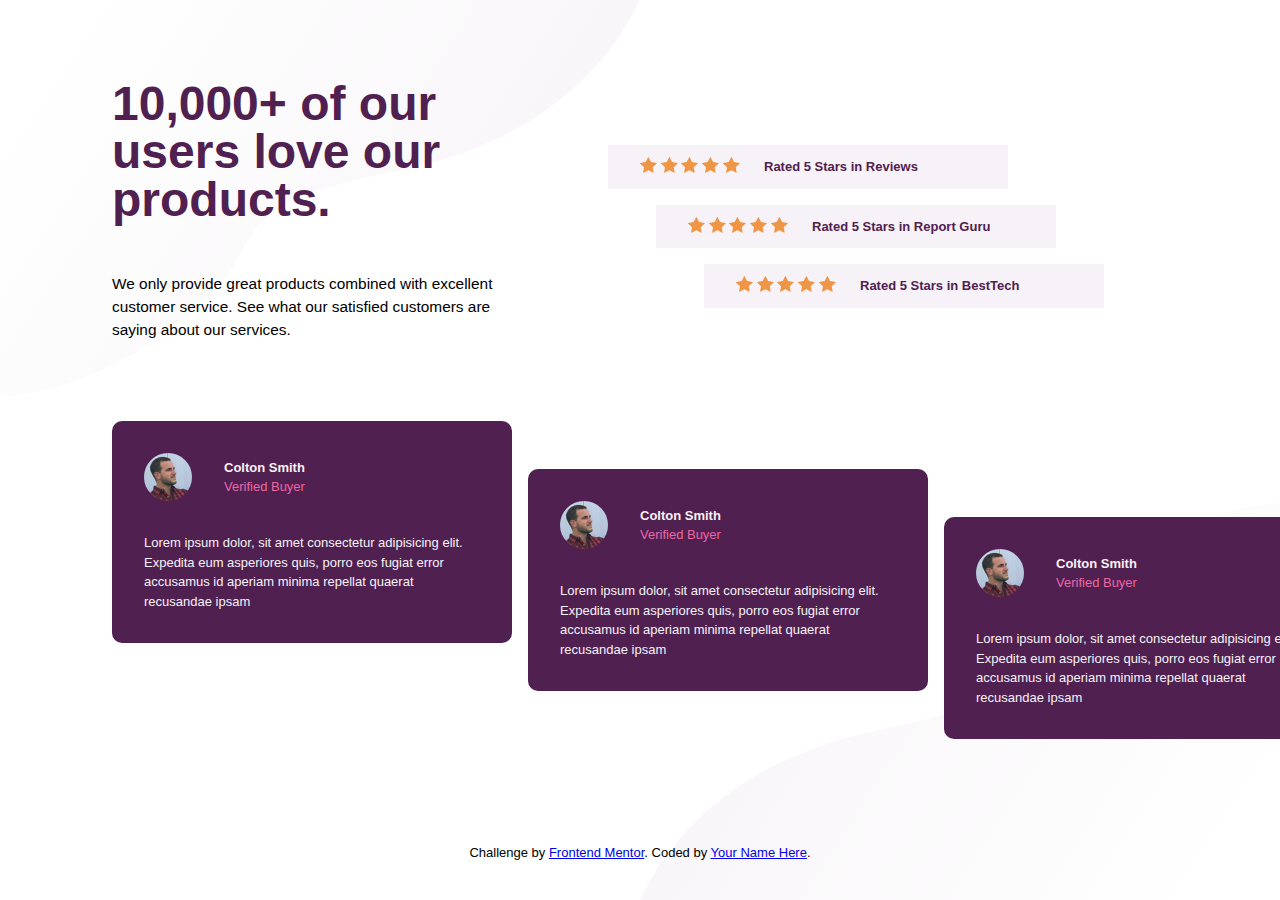
<file: Learning/index.html>
<!DOCTYPE html>
<html lang="en">
  <head>
    <meta charset="UTF-8" />
    <meta http-equiv="X-UA-Compatible" content="IE=edge" />
    <meta name="viewport" content="width=device-width, initial-scale=1.0" />
    <link rel="stylesheet" href="" />
    <link rel="stylesheet" href="/Learning/css/learn.css" />
    <title>Document</title>
  </head>
  <body>
    <div class="flow">
    <main>

        <div class="intro">
          <h1>10,000+ of our users love our products.</h1>
          <p class="lead">
            We only provide great products combined with excellent customer
            service. See what our satisfied customers are saying about our
            services.
          </p>
        </div>
        <ul class="reveiws flow-content">
          <li class="reveiw">Rated 5 Stars in Reviews</li>
          <li class="reveiw">Rated 5 Stars in Report Guru</li>
          <li class="reveiw">Rated 5 Stars in BestTech</li>
        </ul>

        <ul class="quotes flow">
          <li>
            <blockquote>
              <div class="card-item">
                <img
                  src="./social-proof-section-master/images/image-colton.jpg"
                  alt=""
                />
                <div>
                  <p class="name">Colton Smith</p>
                  <p class="status">Verified Buyer</p>
                </div>
              </div>
              <div class="quote">
                Lorem ipsum dolor, sit amet consectetur adipisicing elit.
                Expedita eum asperiores quis, porro eos fugiat error accusamus
                id aperiam minima repellat quaerat recusandae ipsam
              </div>
            </blockquote>
          </li>
          <li>
            <blockquote>
              <div class="card-item">
                <img
                  src="./social-proof-section-master/images/image-colton.jpg"
                  alt=""
                />
                <div>
                  <p class="name">Colton Smith</p>
                  <p class="status">Verified Buyer</p>
                </div>
              </div>
              <div class="quote">
                                     
                Lorem ipsum dolor, sit amet consectetur adipisicing elit.
                Expedita eum asperiores quis, porro eos fugiat error accusamus
                id aperiam minima repellat quaerat recusandae ipsam
              </div>
            </blockquote>
          </li>
          <li>
            <blockquote>
              <div class="card-item">
                <img
                  src="./social-proof-section-master/images/image-colton.jpg"
                  alt=""
                />
                <div>
                  <p class="name">Colton Smith</p>
                  <p class="status">Verified Buyer</p>
                </div>
              </div>
              <div class="quote">
                Lorem ipsum dolor, sit amet consectetur adipisicing elit.
                Expedita eum asperiores quis, porro eos fugiat error accusamus
                id aperiam minima repellat quaerat recusandae ipsam
              </div>
            </blockquote>
          </li>
        </ul>
      </div>
    </main>
    <div class="attribution" style="margin-top:200px;">
      Challenge by
      <a href="https://www.frontendmentor.io?ref=challenge" target="_blank"
        >Frontend Mentor</a
      >. Coded by <a href="#">Your Name Here</a>.
    </div>
  </body>
</html>
</file>
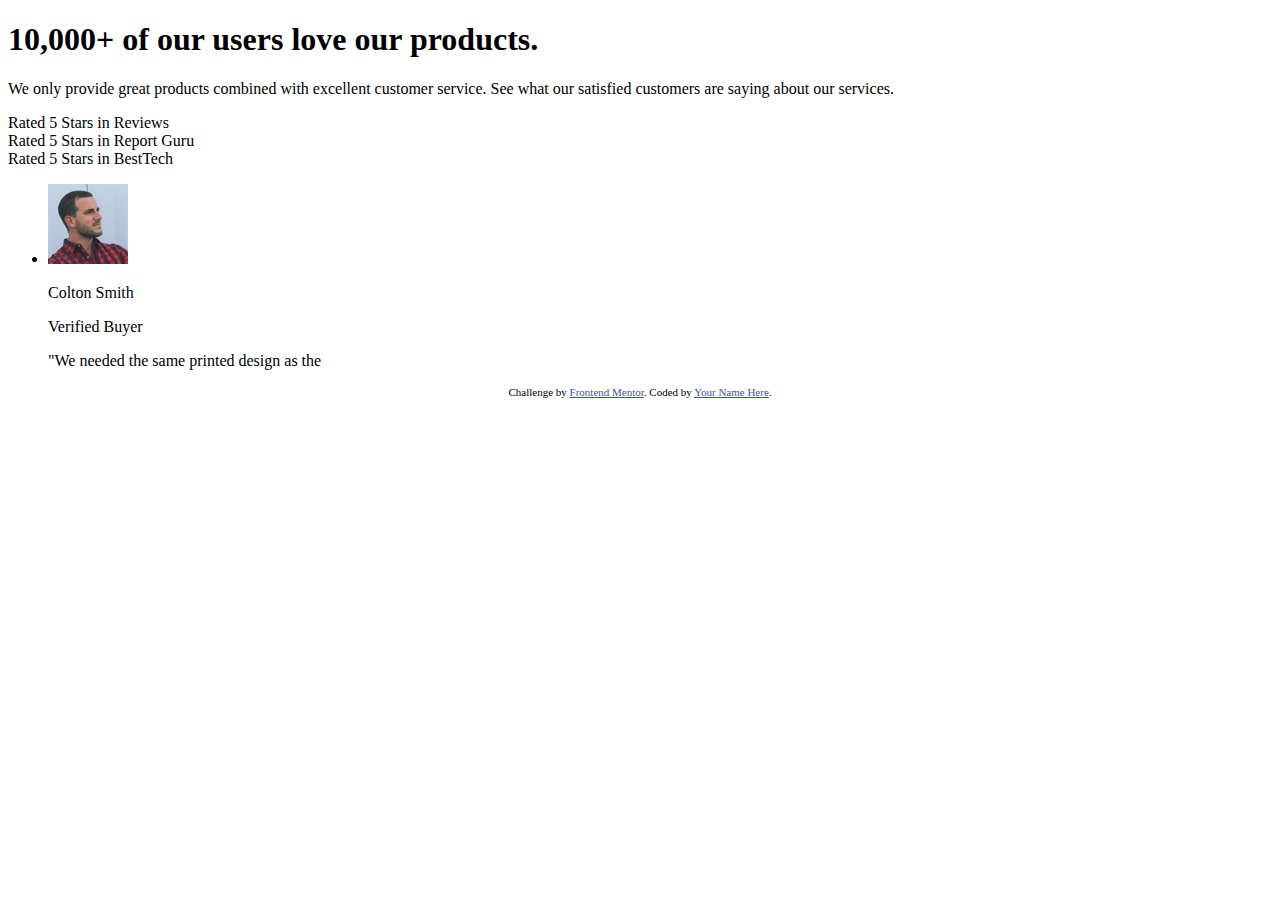
<file: Learning/social-proof-section-master/index.html>
<!DOCTYPE html>
<html lang="en">
  <head>
    <meta charset="UTF-8" />
    <meta name="viewport" content="width=device-width, initial-scale=1.0" />
    <!-- displays site properly based on user's device -->

    <link
      rel="icon"
      type="image/png"
      sizes="32x32"
      href="./images/favicon-32x32.png"
    />

    <title>Frontend Mentor | Social proof section</title>

    <!-- Feel free to remove these styles or customise in your own stylesheet 👍 -->
    <style>
      .attribution {
        font-size: 11px;
        text-align: center;
      }
      .attribution a {
        color: hsl(228, 45%, 44%);
      }
    </style>
  </head>
  <body>
    <h1>10,000+ of our users love our products.</h1>
    <p class="lead">
      We only provide great products combined with excellent customer service.
      See what our satisfied customers are saying about our services.
    </p>
    <div class="reveiws">
      <div class="reveiw">Rated 5 Stars in Reviews</div>
      <div class="reveiw">Rated 5 Stars in Report Guru</div>
      <div class="reveiw">Rated 5 Stars in BestTech</div>
    </div>

    <ul class="quotes">
      <li>
        <div class="card-item">
          <div class="status">
            <img src="./images/image-colton.jpg" alt="" />
            <div>
              <p>Colton Smith</p>
              <p>Verified Buyer</p>
            </div>
          </div>
          "We needed the same printed design as the
        </div>
      </li>
    </ul>

    <div class="attribution">
      Challenge by
      <a href="https://www.frontendmentor.io?ref=challenge" target="_blank"
        >Frontend Mentor</a
      >. Coded by <a href="#">Your Name Here</a>.
    </div>
  </body>
</html>
</file>
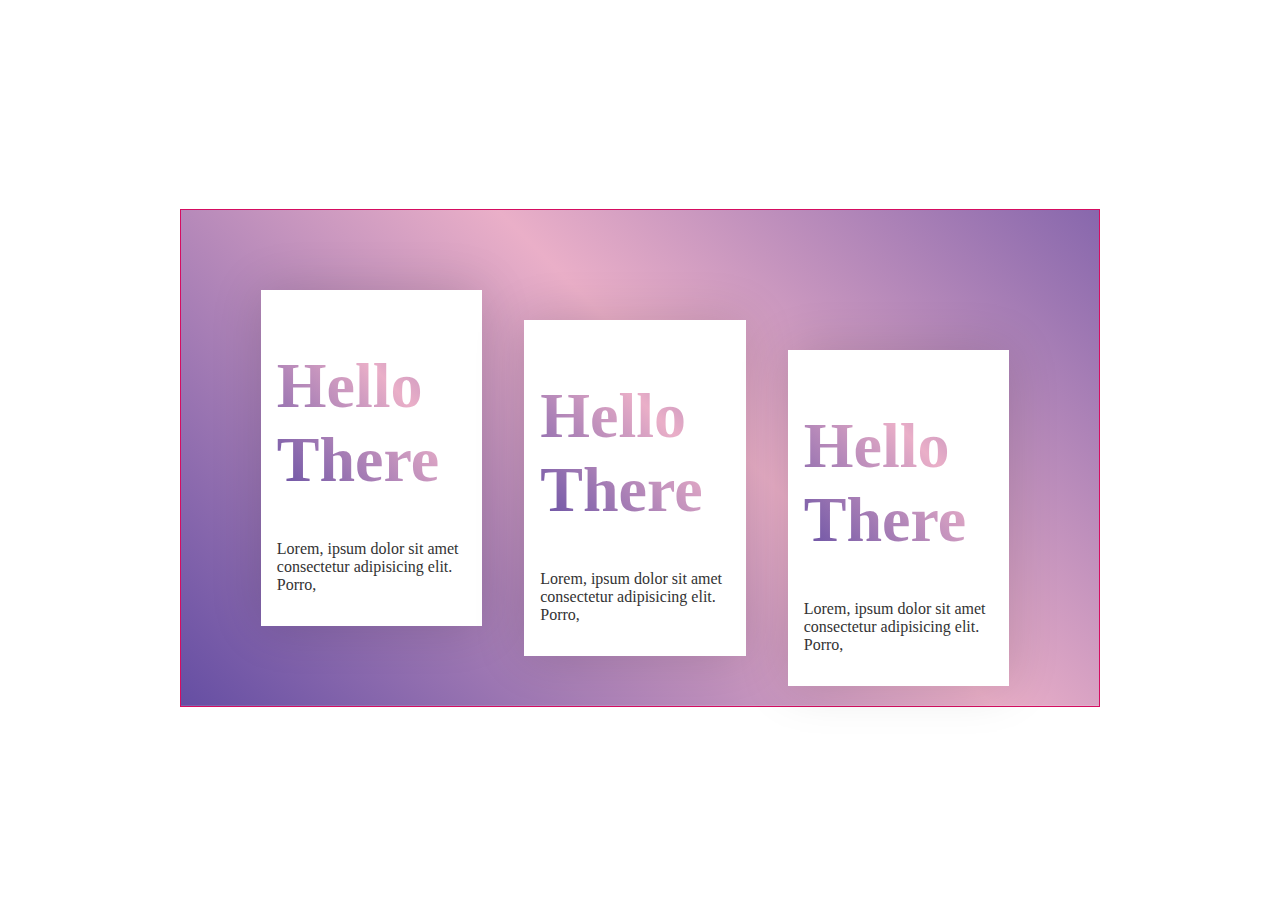
<file: fun.html>
<!DOCTYPE html>
<html lang="en">
  <head>
    <meta charset="UTF-8" />
    <meta http-equiv="X-UA-Compatible" content="IE=edge" />
    <meta name="viewport" content="width=device-width, initial-scale=1.0" />
    <title>Just for fun</title>
    <style>
      :root {
        --gradient: linear-gradient(
          45deg,
          #654ea3,
          #eaafc8,
          #654ea3,
          #eaafc8,
          #654ea3
        );
      }
      body {
        display: grid;
        place-content: center;

        min-height: 100vh;
      }
      .container {
        display: flex;
        width: 60%;
        margin: auto;
        background-image: var(--gradient);
        transition: background-position 1s ease-in;
        background-size: 300%;
        background-position: left;
        border: 1px solid #d50d61;
        color: #333;
        padding: 5rem;
        gap: 2rem;
        animation: bg 20s infinite alternate;
      }
      .container:hover,
      .container:focus {
        background-position: right;
      }
      .content {
        margin-right: 10px;
        background-color: #fff;
        padding: 1rem;
        box-shadow: 0 0 3rem rgba(0, 0, 0, 0.15);
      }
      h1 {
        background-image: var(--gradient);
        -webkit-background-clip: text;
        color: transparent;
        font-size: 4rem;
        font-weight: bold;
        background-size: 400%;
      }
      @keyframes bg {
        0% {
          background-position: left;
        }

        100% {
          background-position: right;
        }
      }
      .content:nth-child(2) {
        transform: translateY(30px);
      }
      .content:nth-child(3) {
        transform: translateY(60px);
      }
    </style>
  </head>
  <body>
    <div class="container">
      <div class="content">
        <h1>Hello There</h1>
        <p>Lorem, ipsum dolor sit amet consectetur adipisicing elit. Porro,</p>
      </div>
      <div class="content">
        <h1>Hello There</h1>
        <p>Lorem, ipsum dolor sit amet consectetur adipisicing elit. Porro,</p>
      </div>
      <div class="content">
        <h1 c>Hello There</h1>
        <p>Lorem, ipsum dolor sit amet consectetur adipisicing elit. Porro,</p>
      </div>
    </div>
  </body>
</html>
</file>
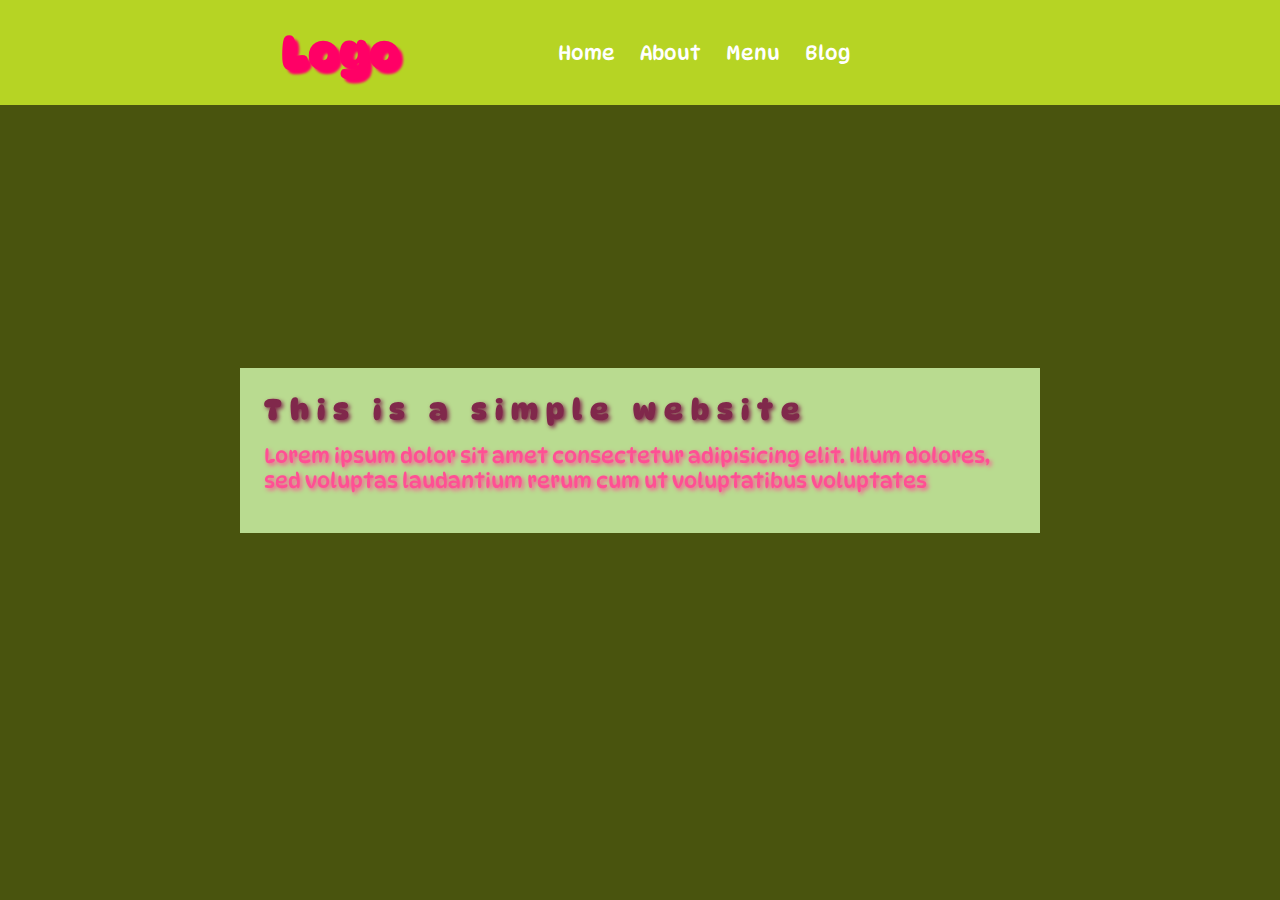
<file: navbar.html>
<!DOCTYPE html>
<html lang="en">
  <head>
    <meta charset="UTF-8" />
    <meta http-equiv="X-UA-Compatible" content="IE=edge" />
    <meta name="viewport" content="width=device-width, initial-scale=1.0" />
    <title>Navbar with some hamburger menu</title>
  </head>
  <style>
    @import url("https://fonts.googleapis.com/css2?family=DynaPuff:wght@400;500&display=swap");
    *,
    *::after,
    *::before {
      box-sizing: border-box;
      margin: 0;
      padding: 0;
    }
    body {
      min-height: 100vh;
      display: grid;
      /* background-image: linear-gradient(black, purple); */
      background: #6d7683;
      background: #0b9e36;
      background: #ee9cec;
      background: #49540e;
      font-family: "DynaPuff", cursive;
      place-content: center;
      color: white;
      isolation: isolate;
      overflow: hidden;
    }
    body::before {
      content: "";
      position: absolute;
      inset: 0;

      background-image: url("https://media.istockphoto.com/photos/interior-design-of-living-room-with-armchair-on-empty-light-cream-picture-id1345922428?b=1&k=20&m=1345922428&s=170667a&w=0&h=Pn76NZjLf16KSoGmLA9FuRdlskie-g6TnSGWuT-CfpY=");

      background-repeat: no-repeat;
      background-size: cover;
      background-position: center;
      object-fit: contain;
      z-index: -1;
      opacity: 0.4;
    }
    .content {
      width: 20rem;
      margin: 300px auto;
      background: #5b1746;
      background: #b9db90;
      /* background: -webkit-linear-gradient(to right, #c6426e, #642b73);
      background: linear-gradient(to right, #c6426e, #642b73); */

      padding: 1.5rem;
    }
    .content :where(h1, p) {
      filter: drop-shadow(0.1em 0.1em 2px);
      /* color: #ec38bc;
      color: #03001e; */
      color: #ff4f94;
      margin-bottom: 1rem;
      font-size: 1.3rem;
    }
    .content h1 {
      color: #80284b;
      word-spacing: 2px;
      font-weight: bold;
      font-size: 1.8rem;
      letter-spacing: 0.5rem;
    }
    ul {
      list-style: none;
    }
    a {
      text-decoration: none;
    }
    header {
      position: fixed;
      width: 100%;
      text-align: center;
      background: palevioletred;
      background: #1ceb59;
      background: #6b326a;
      background: #b6d424;
    }
    .logo {
      color: #f06;
      font-size: 3rem;
      filter: drop-shadow(0.1em 0.1em 1px);
    }
    nav {
      position: absolute;

      width: 100%;
      text-align: left;
      top: 100%;
      background: palevioletred;
      transform: scale(1, 0);
      transition: transform 150ms;
    }
    nav li {
      margin-block: 1rem;
      margin-left: 10px;
    }
    nav a {
      color: white;
      font-size: 20px;
      opacity: 0;

      transition: opacity 150ms ease-out 250ms;
      position: relative;
    }
    nav a::after {
      content: "";
      position: absolute;
      display: block;

      height: 3px;
      left: 0;
      right: 0;

      background-color: #f06;
      border-radius: 15px;
      transform: scale(0, 1);
      transition: transform ease-in-out 250ms;
    }
    nav a:hover::after {
      transform: scale(1, 1);
      transition: transform ease-in-out 250ms;
    }
    .navbar-toggle:checked ~ nav a {
      opacity: 1;
      transition: opacity 150ms ease-out 250ms;
    }
    .navbar-toggle {
      display: none;
    }
    .navbar-toggle:checked ~ nav {
      transform: scale(1, 1);
      transition: transform 250ms ease-out;
    }
    .navbar-toggle:checked .content {
      margin-top: 300px;
    }
    .nav-toggle-label {
      position: absolute;
      top: 0;
      left: 10px;
      display: flex;
      align-items: center;
      height: 100%;
    }
    .nav-toggle-label span,
    .nav-toggle-label span::after,
    .nav-toggle-label span::before {
      display: block;
      width: 2rem;
      height: 2px;
      background-color: white;
      position: relative;
    }
    .nav-toggle-label span::after,
    .nav-toggle-label span::before {
      content: "";
      position: absolute;
    }
    .nav-toggle-label span::after {
      bottom: 7px;
    }
    .nav-toggle-label span::before {
      top: 7px;
    }
    @media (min-width: 800px) {
      .nav-toggle-label {
        display: none;
      }
      nav a {
        opacity: 1;
      }
      header {
        display: grid;
        grid-template-columns: 1fr auto minmax(600px, 1fr) 1fr;
        place-items: center;
        padding: 1.5rem;
      }
      nav {
        all: unset;
        grid-column: 3 / 4;
        display: flex;
        justify-content: end;
        align-items: center;
      }
      .logo {
        grid-column: 2 /3;
        place-items: center;
      }
      .list-items {
        display: flex;
        gap: 15px;
        justify-content: end;
        align-items: center;
      }
      .content {
        width: 50rem;
      }
    }
  </style>
  <body>
    <header>
      <h1 class="logo">Logo</h1>
      <input type="checkbox" class="navbar-toggle" id="navbar-toggle" />
      <nav>
        <ul class="list-items">
          <li><a href="#">Home</a></li>
          <li><a href="#">About</a></li>
          <li><a href="#">Menu</a></li>
          <li><a href="#">Blog</a></li>
        </ul>
      </nav>
      <label for="navbar-toggle" class="nav-toggle-label">
        <span></span>
      </label>
    </header>
    <section>
      <div class="content">
        <h1>This is a simple website</h1>
        <p>
          Lorem ipsum dolor sit amet consectetur adipisicing elit. Illum
          dolores, sed voluptas laudantium rerum cum ut voluptatibus voluptates
        </p>
      </div>
    </section>
  </body>
</html>
</file>
<file: Learning/css/learn.css>
/* Box sizing rules */
*,
*::before,
*::after {
  box-sizing: border-box;
  margin: 0;
  padding: 0;
}

/* Remove list styles on ul, ol elements with a list role, which suggests default styling will be removed */
ul[role=list],
ol[role=list] {
  list-style: none;
}

/* Set core root defaults */
html:focus-within {
  scroll-behavior: smooth;
}

/* Set core body defaults */
body {
  min-height: 100vh;
  text-rendering: optimizeSpeed;
  line-height: 1.5;
}

li {
  list-style: none;
}

/* A elements that don't have a class get default styles */
a:not([class]) {
  -webkit-text-decoration-skip: ink;
          text-decoration-skip-ink: auto;
}

/* Make images easier to work with */
img,
picture {
  max-width: 100%;
  display: block;
}

input,
button,
textarea,
select {
  font: inherit;
}

@media (prefers-reduced-motion: reduce) {
  html:focus-within {
    scroll-behavior: auto;
  }
  *,
*::before,
*::after {
    -webkit-animation-duration: 0.01ms !important;
            animation-duration: 0.01ms !important;
    -webkit-animation-iteration-count: 1 !important;
            animation-iteration-count: 1 !important;
    transition-duration: 0.01ms !important;
    scroll-behavior: auto !important;
  }
}
:root {
  --clr-drk-magenta: hsl(300, 43%, 22%);
  --clr-soft-pink: hsl(333, 80%, 67%);
  --clr-drk-grey: hsl(303, 10%, 53%);
  --clr-light-grey: hsl(300, 24%, 96%);
  --clr-white: hsl(0, 0%, 100%);
  --ff-primary: "spartan", sans-serif;
  --fs-400: 0.8125rem;
  --fs-500: 0.9625rem;
  --fs-900: 2rem;
}
@media (min-width: 50em) {
  :root {
    --fs-900: 3rem;
  }
}

body {
  background-color: var(--clr-white);
  padding-top: 5rem;
  font-family: var(--ff-primary);
  font-size: var(--fs-400);
  text-align: center;
  background-image: url("/Learning/social-proof-section-master/images/bg-pattern-top-desktop.svg"), url("/Learning/social-proof-section-master/images/bg-pattern-bottom-desktop.svg");
  background-repeat: no-repeat;
  background-position: top left, bottom right;
  background-size: max(50%, 400px);
}

h1 {
  font-size: var(--fs-900);
  color: hsl(300deg, 43%, 22%);
  line-height: 1;
  max-width: 15ch;
  margin-bottom: 1em;
}
@media (max-width: 50em) {
  h1 {
    margin-inline: auto;
  }
}

main {
  --width: 70rem;
  margin: 0 auto;
  max-width: var(--width);
  padding: 0 2rem;
}

main {
  display: grid;
  gap: 3rem 1rem;
}

@media (min-width: 50em) {
  main {
    grid-template-columns: 1fr 1.5fr;
    text-align: left;
  }
  .reveiws {
    grid-column: 2/3;
    align-self: center;
  }
}
.intro {
  grid-column: 1/2;
}

.quotes {
  grid-column: 1/-1;
}

.lead {
  font-size: var(--fs-500);
  margin-bottom: 2rem;
}

.reveiws li {
  background-color: var(--clr-light-grey);
  color: var(--clr-drk-magenta);
  font-weight: 800;
  padding: 0.75rem 2rem;
  width: 25rem;
  margin-inline: auto;
}
.reveiws li::before {
  content: "";
  display: block;
  width: 100px;
  height: 1rem;
  margin: 0 auto;
  background-image: url("/Learning/social-proof-section-master/images/icon-star.svg");
  margin-bottom: 0.5rem;
  background-repeat: space;
}
@media (min-width: 50em) {
  .reveiws li {
    display: flex;
    align-content: center;
  }
  .reveiws li::before {
    margin: 0 1.5rem 0 0;
  }
  .reveiws li:first-of-type {
    transform: translateX(-3rem);
  }
  .reveiws li:last-child {
    transform: translateX(3rem);
  }
}

.flow-content > * + * {
  margin-top: var(--flow-space, 1rem);
}

.flow {
  display: flex;
  gap: 1rem;
  flex-direction: column;
}
@media (min-width: 50em) {
  .flow {
    flex-direction: row;
  }
}

.quotes li:nth-of-type(2) {
  transform: translateY(3rem);
}
.quotes li:nth-of-type(3) {
  transform: translateY(6rem);
}

blockquote {
  --spacer: 2rem;
  background-color: var(--clr-drk-magenta);
  color: var(--clr-light-grey);
  padding: 2rem;
  text-align: left;
  width: 25rem;
  margin: 0 auto;
  border-radius: 10px;
}
blockquote .card-item {
  display: flex;
  align-items: center;
}
blockquote .card-item img {
  width: 3rem;
  border-radius: 50%;
  margin-right: var(--spacer);
}
blockquote .card-item .name {
  font-weight: 800;
}
blockquote .card-item .status {
  color: var(--clr-soft-pink);
}
blockquote .quote {
  margin-top: var(--spacer);
}/*# sourceMappingURL=learn.css.map */
</file>
